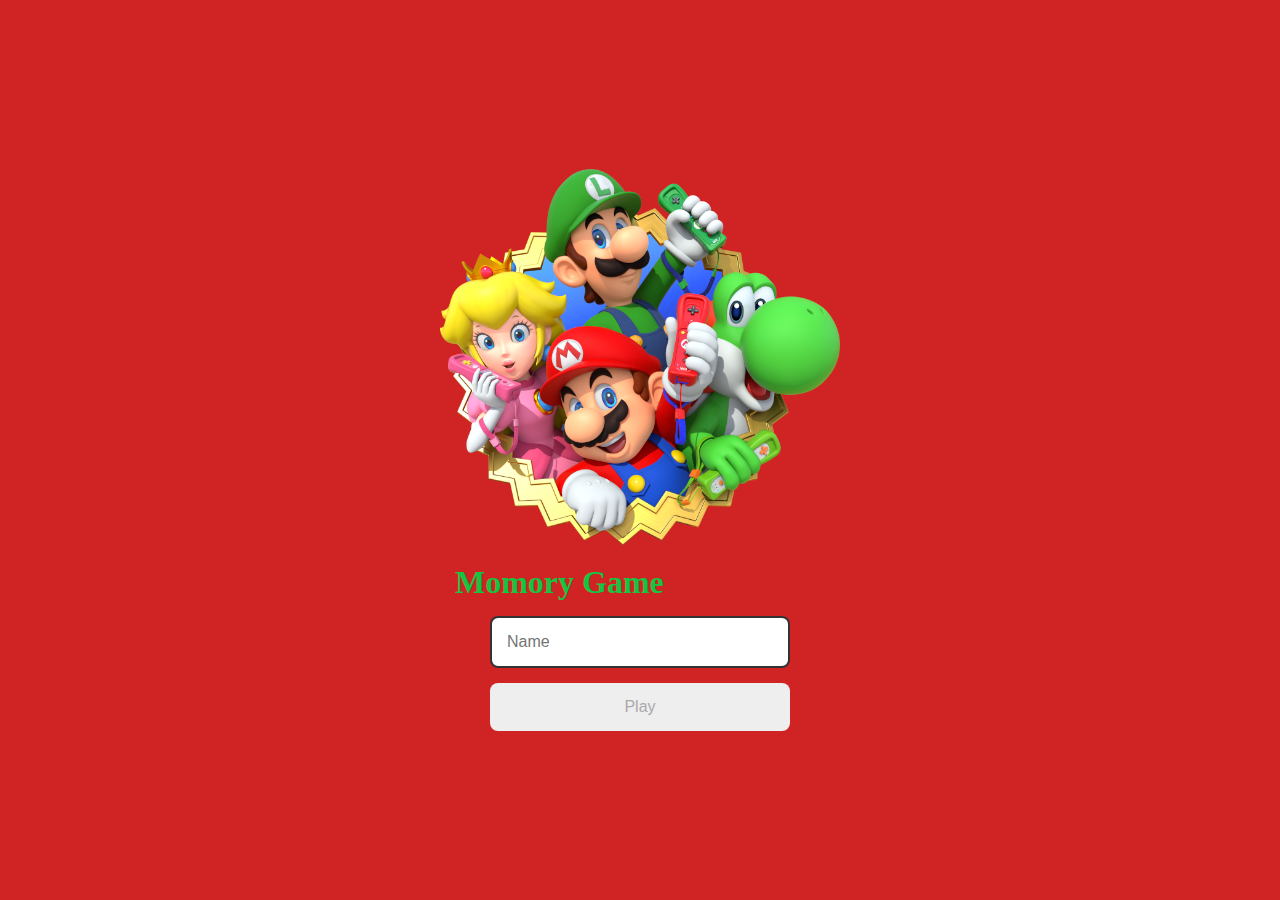
<file: pages/index.html>
<!DOCTYPE html>
<html lang="pt-br">
<head>
    <meta charset="UTF-8">

    <meta name="viewport" content="width=device-width, initial-scale=1.0">
   
    <link rel="stylesheet" href="/css/reset.css">
    <link rel="stylesheet" href="/css/login.css">

    <script defer src="/js/login.js"></script>
   
    <title>Memory Game Login</title>
</head>
<body>

    <form class="login-form">

        <div class="login_header">
            <img src="/imagens/login.png" alt="turma">
            <h1>Momory Game</h1>
        </div>

        <input type="text" placeholder="Name" class="login_input">
        <button type="submit" class="login_button" disabled>Play</button>
        
    </form>
   
    
</body>
</html>
</file>
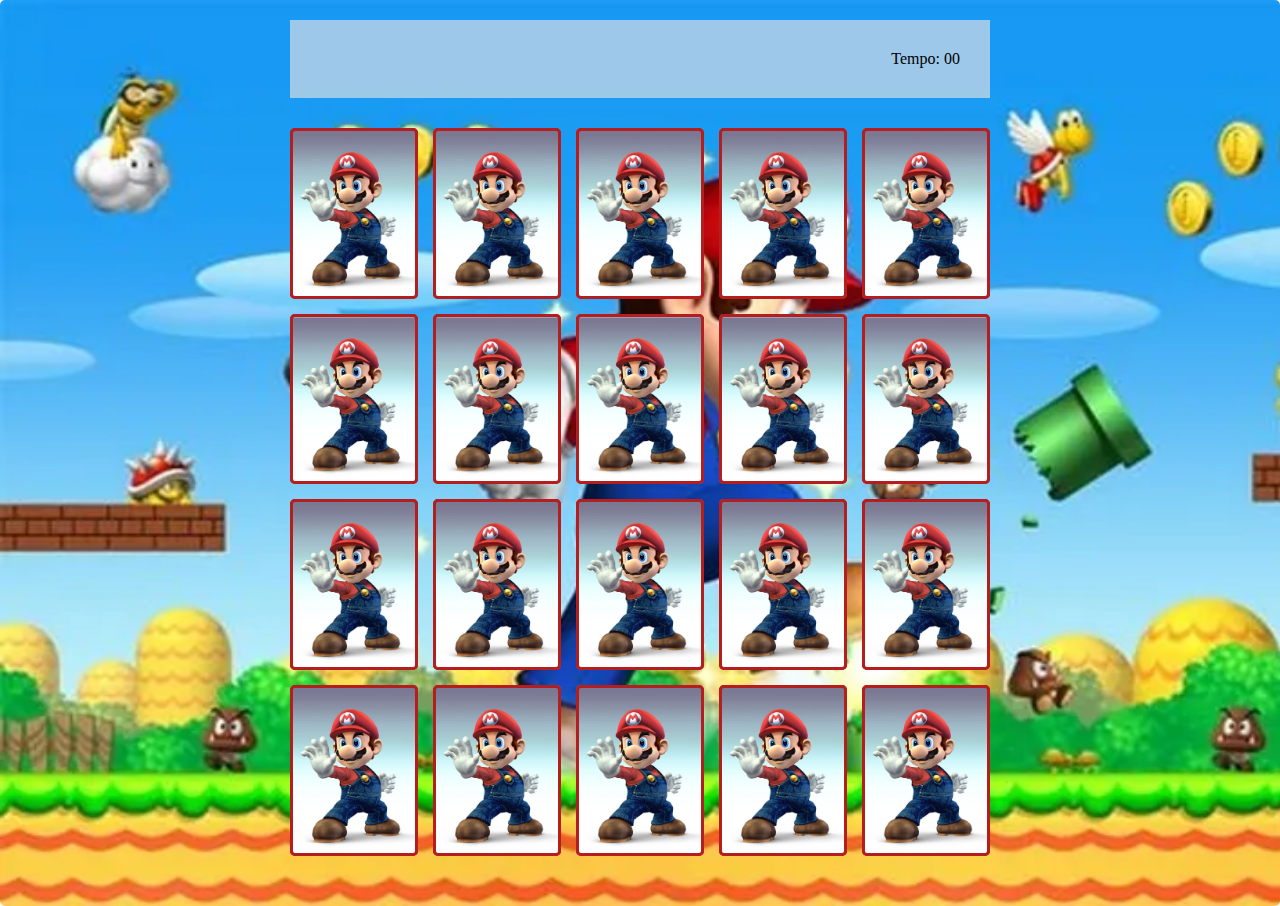
<file: pages/game.html>
<!DOCTYPE html>
<html lang="pt-br">
<head>
    <meta charset="UTF-8">
    <meta http-equiv="X-UA-Compatible" content="IE=edge">
    <meta name="viewport" content="width=device-width, initial-scale=1.0">
   
    <link rel="stylesheet" href="../css/reset.css">
    <link rel="stylesheet" href="../css/game.css">

    <script defer src="../js/game.js"></script> <!--DEFER para carregar script depois de html-->
    
    <title>Memory Game</title>
</head>
<body>
<main>
    <header>
        <span class="player"></span>
        <span>Tempo: <span class="timer">00</span></span>
    </header>
    <div class="grid" ></div>
    
</main>
</body>
</html>
</file>
<file: css/login.css>
.login-form {
    align-items: center;
    display: flex;
    flex-direction: column;
    height: 100vh;
    background-color: rgba(207, 29, 29, 0.971);
    justify-content: center;
}
.login-header {
    align-items: center;
    display: flex;
    flex-direction: column;
    justify-content: center;
    margin-bottom: 50px;
}

.login_header img {
    width: 400px;



}
.login_header h1 {
    color: rgb(22, 196, 65);
   font-size: 2em; 
   padding: 15px ;
   
}

.login_input {
border:2px solid #333 ;
border-radius: 8px;
color: #333;
font-size: 1em;
margin-bottom: 15px;
max-width: 300px;
outline: none;
padding: 15px;
width: 100%;
}
.login_button {
    background-color: rgb(45, 205, 53) ;
    border-radius: 8px;
    color:white ;
    cursor: pointer;
    font-size: 1em;
    max-width: 300px;
    padding: 15px;
    width: 100%;
    
}

.login_button:disabled {
background-color: #eee;
color: #aaa;
cursor: auto;
}
</file>
<file: css/game.css>
main {
    display: flex;
    flex-direction: column;
    width: 100%;
    background-image:url('../imagens/tema.png') ;
    background-size: cover;
    min-height: 100vh;
    align-items: center;
    justify-content: center;
    padding: 20px 20px 50px;
    border-radius: 5px;
   
}
header {
    display: flex;
    align-items: center;
    justify-content: space-between;
    background-color: rgba(232, 227, 227, 0.642);
    width: 100%;
    max-width: 700px;
    padding: 30px ;
    margin: 0 0 30px ;
    
}
.grid {
    display: grid;
    grid-template-columns: repeat(5 , 1fr); /*quantas colunas*/
    gap: 15px;
    width: 100%;
    max-width: 700px;
    margin: 0 auto;

    

}
.card {
    aspect-ratio: 3/4;       /*para manter sempre a carta mesmo tamanho*/
    width: 100%;
    border-radius: 5px;/*borda arredondada*/
    position: relative;
    transition: all 400ms ease;
    transform-style: preserve-3d;
    background-color: rgba(227, 202, 202, 0.727);
    

}
.face {
    width: 100%;
    height: 100%;
    position: absolute;
    background-size: cover;  
    background-position: center;
    border: 3px solid rgb(181, 30, 30);/*largura*/
    border-radius: 5px;
    transition: all 600 ms ease;
}

.front { 
    transform: rotateY(180deg);/*rotação*/
    

}

.back{
    background-image: url('../imagens/back.jpg');
    backface-visibility: hidden; /*para esconder um lado na hr de virar*/

}

.reveal-card{
transform: rotateY(180deg);

}

.disable-card {
    filter: saturate(0);
    opacity: 0.5;
}
</file>
